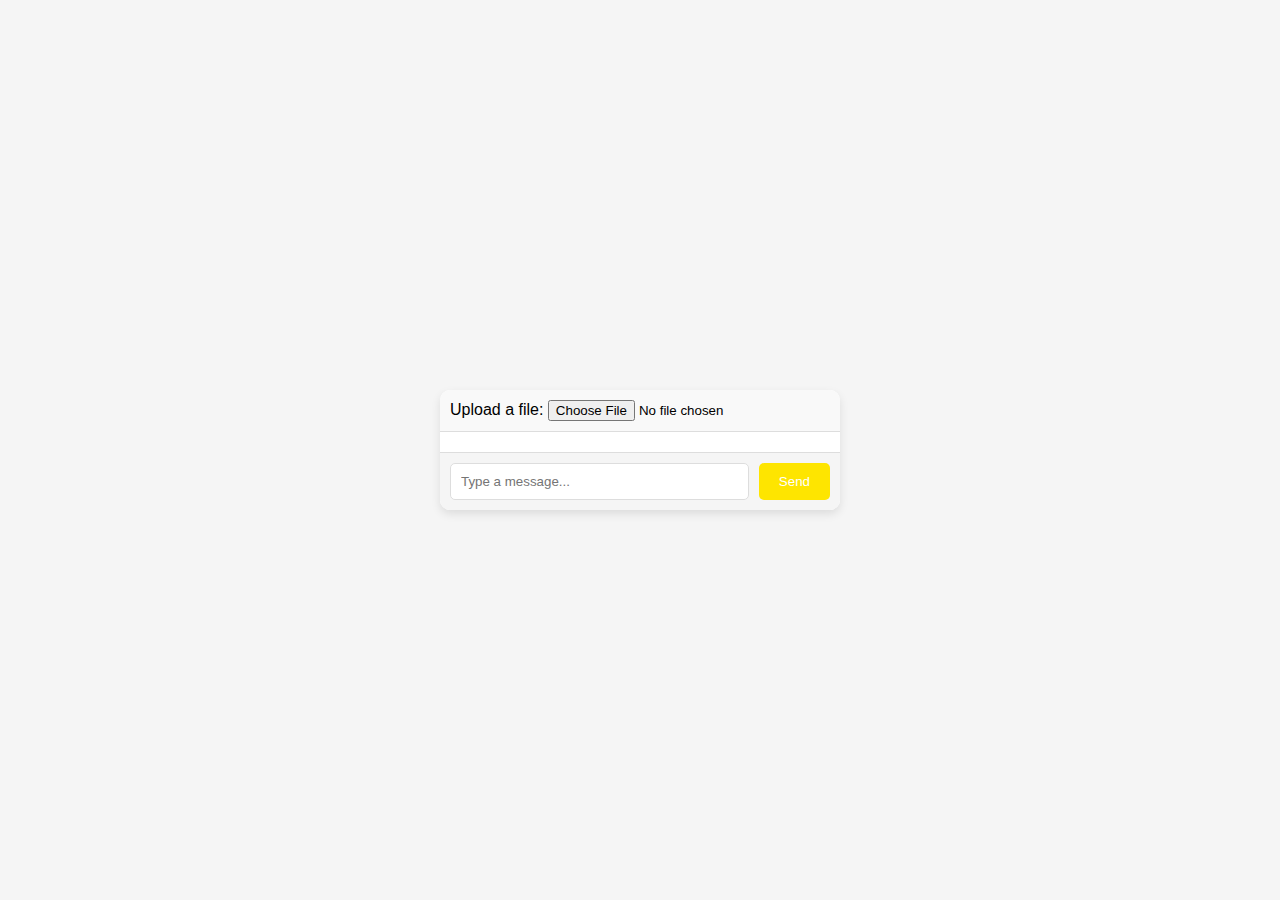
<file: chatbot/frontend/index.html>
<!DOCTYPE html>
<html lang="en">
  <head>
    <meta charset="UTF-8" />
    <meta name="viewport" content="width=device-width, initial-scale=1.0" />
    <title>ChatApp</title>
    <link rel="stylesheet" href="styles.css" />
  </head>
  <body>
    <div class="chat-container">
      <div class="upload-section">
        <label for="file-upload">Upload a file:</label>
        <input type="file" id="file-upload" />
      </div>
      <div class="chat-window">
        <div id="messages" class="messages"></div>
      </div>
      <div class="chat-input-area">
        <input type="text" id="chat-input" placeholder="Type a message..." />
        <button id="send-btn">Send</button>
      </div>
    </div>
    <script src="script.js"></script>
  </body>
</html>
</file>
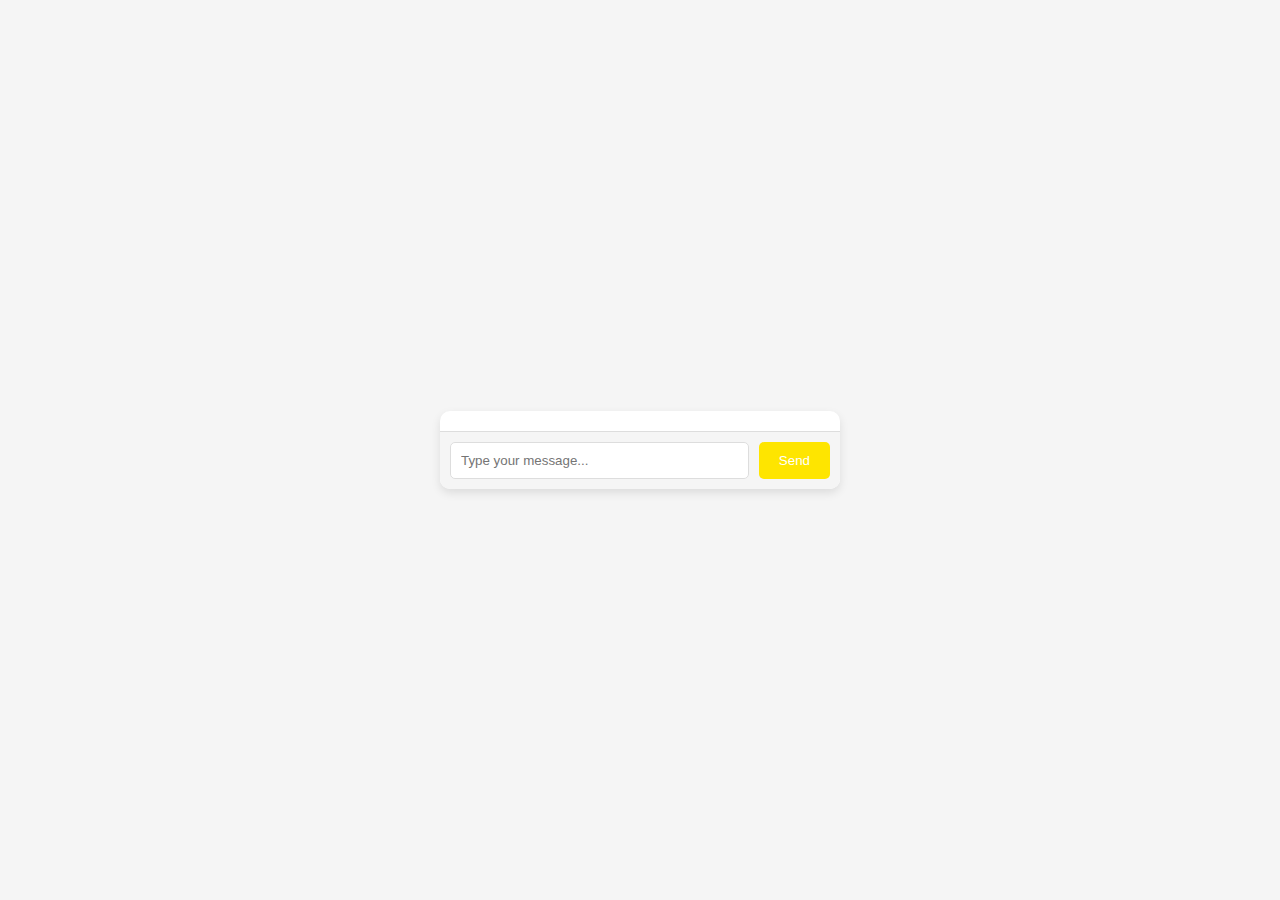
<file: chatbot/frontend/chatbot.html>
<!DOCTYPE html>
<html lang="en">
  <head>
    <meta charset="UTF-8" />
    <meta name="viewport" content="width=device-width, initial-scale=1.0" />
    <title>Chatbot</title>
    <link rel="stylesheet" href="chatbot.css" />
  </head>
  <body>
    <div class="chat-container">
      <div id="chat-window" class="chat-window">
        <div id="chat-messages" class="chat-messages"></div>
      </div>
      <div class="chat-input-area">
        <input type="text" id="user-input" placeholder="Type your message..." />
        <button id="send-btn">Send</button>
      </div>
    </div>
    <script src="chatbot.js"></script>
  </body>
</html>
</file>
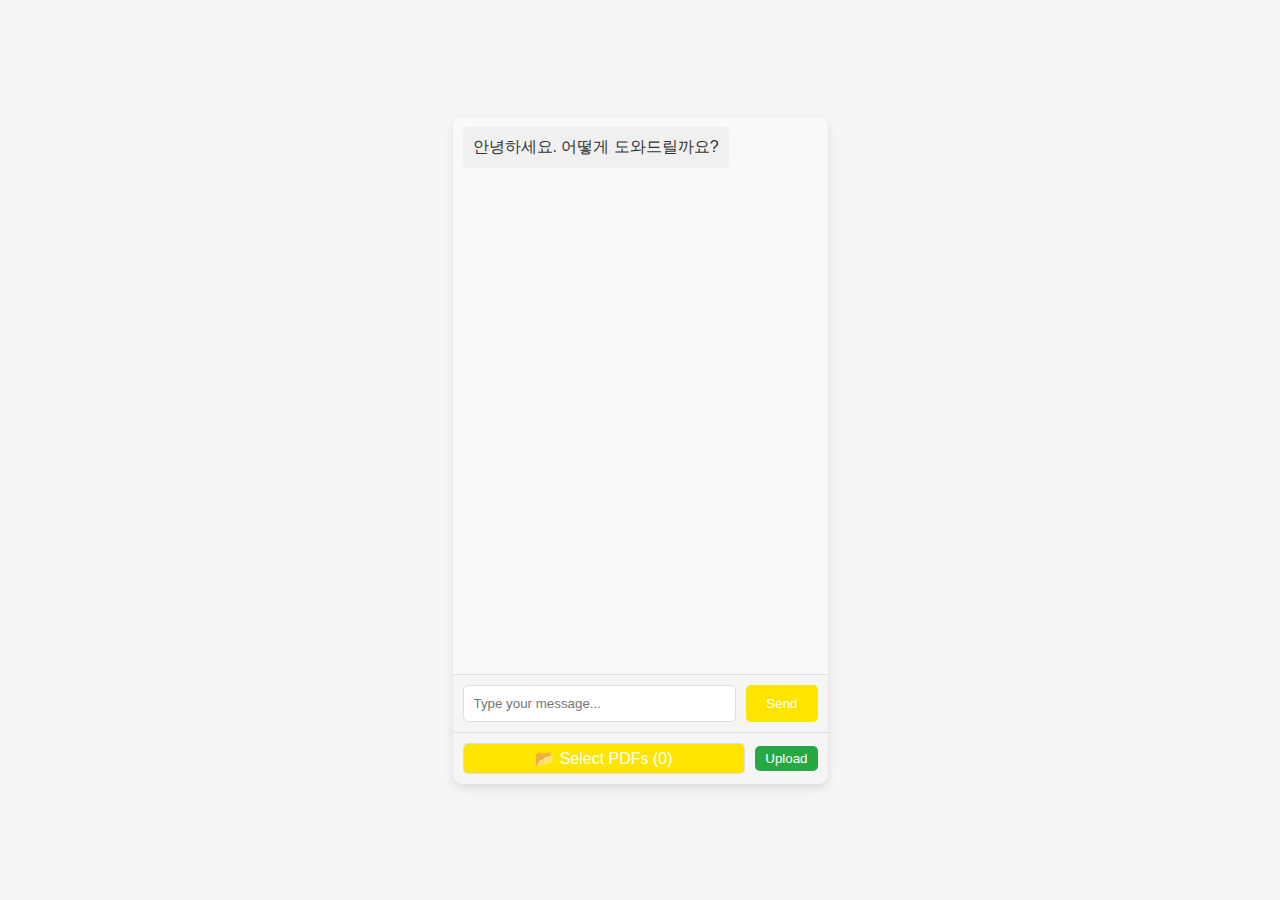
<file: chatbot/frontend/chating.html>
<!DOCTYPE html>
<html lang="en">
  <head>
    <meta charset="UTF-8" />
    <meta name="viewport" content="width=device-width, initial-scale=1.0" />
    <title>Chatbot</title>
    <link rel="stylesheet" href="chating.css" />
  </head>
  <body>
    <div class="chat-container">
      <!-- 대화창 -->
      <div id="chat-window" class="chat-window">
        <div id="chat-messages" class="chat-messages"></div>
      </div>

      <!-- 입력 영역 -->
      <div class="chat-input-area">
        <input type="text" id="user-input" placeholder="Type your message..." />
        <button id="send-btn">Send</button>
      </div>

      <!-- PDF 업로드 -->
      <div class="pdf-upload-area">
        <label for="pdfFiles"
          >📂 Select PDFs <span id="file-count">(0)</span></label
        >
        <input type="file" id="pdfFiles" multiple accept=".pdf" />
        <button id="upload-btn" type="button">Upload</button>
      </div>
    </div>
    <script src="chating.js"></script>
  </body>
</html>
</file>
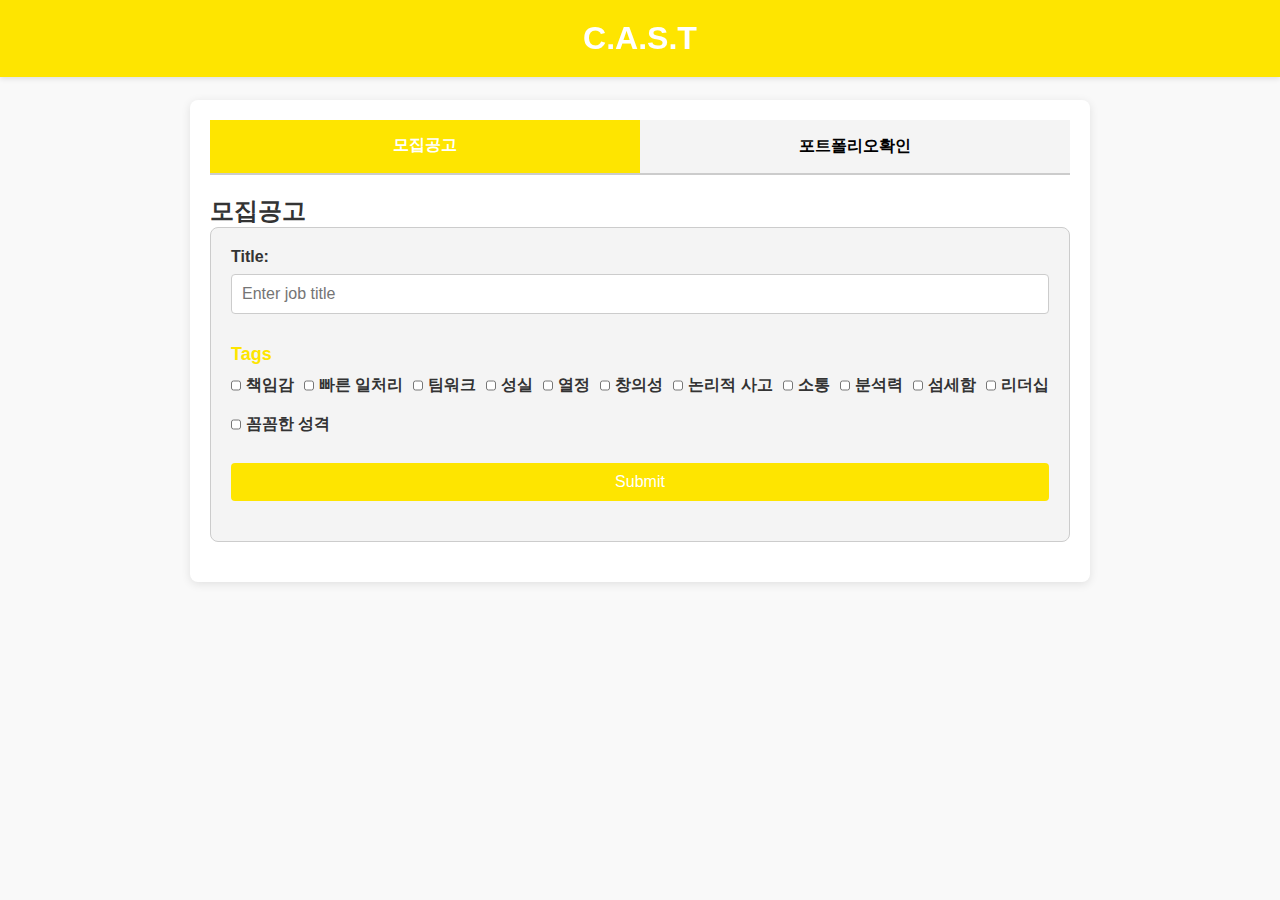
<file: recommend/frontend/rec.html>
<!DOCTYPE html>
<html lang="en">
  <head>
    <meta charset="UTF-8" />
    <meta name="viewport" content="width=device-width, initial-scale=1.0" />
    <link rel="stylesheet" href="rec.css" />
    <title>C.A.S.T</title>
  </head>
  <body>
    <div class="header">
      <h1>C.A.S.T</h1>
    </div>

    <div class="container">
      <!-- Tabs -->
      <div class="tabs">
        <button class="tab-button active" id="jobTab">모집공고</button>
        <button class="tab-button" id="postTab">포트폴리오확인</button>
      </div>

      <!-- 모집공고 콘텐츠 -->
      <div id="jobContent" class="tab-content">
        <h2>모집공고</h2>
        <form id="jobForm" class="form-container">
          <div class="form-section">
            <label for="jobTitle">Title:</label>
            <input type="text" id="jobTitle" placeholder="Enter job title" />
          </div>
          <div class="form-section">
            <h3>Tags</h3>
            <div id="jobTags" class="checkbox-container">
              <!-- Tags will be dynamically populated by JavaScript -->
            </div>
          </div>
          <div class="form-section">
            <button type="button" id="jobSubmitButton">Submit</button>
          </div>
        </form>
        <!-- 모집공고 결과 표시 -->
        <div id="jobResults" class="results-container"></div>
      </div>

      <!-- 포트폴리오 콘텐츠 -->
      <div id="postContent" class="tab-content hidden">
        <h2>포트폴리오확인</h2>
        <form id="postForm" class="form-container">
          <div class="form-section">
            <label for="postTitle">Title:</label>
            <input type="text" id="postTitle" placeholder="Enter post title" />
          </div>
          <div class="form-section">
            <h3>Tags</h3>
            <div id="postTags" class="checkbox-container"></div>
          </div>
          <div class="form-section">
            <button type="button" id="postSubmitButton">Submit</button>
          </div>
        </form>
        <!-- 포트폴리오 결과 표시 -->
        <div id="postResults" class="results-container"></div>
      </div>
    </div>

    <script src="rec.js"></script>
  </body>
</html>
</file>
<file: chatbot/frontend/styles.css>
body {
  font-family: Arial, sans-serif;
  margin: 0;
  padding: 0;
  background-color: #f5f5f5;
  display: flex;
  justify-content: center;
  align-items: center;
  height: 100vh;
}

.chat-container {
  width: 400px;
  background-color: #ffffff;
  box-shadow: 0 4px 10px rgba(0, 0, 0, 0.1);
  border-radius: 10px;
  overflow: hidden;
  display: flex;
  flex-direction: column;
}

.upload-section {
  padding: 10px;
  border-bottom: 1px solid #ddd;
  background-color: #f9f9f9;
}

.chat-window {
  flex: 1;
  overflow-y: auto;
  padding: 10px;
  border-bottom: 1px solid #ddd;
}

.messages {
  display: flex;
  flex-direction: column;
  gap: 10px;
}

.message {
  padding: 10px;
  border-radius: 5px;
  max-width: 70%;
}

.user-message {
  align-self: flex-end;
  background-color: #e1f5fe;
  color: #000;
}

.bot-message {
  align-self: flex-start;
  background-color: #f0f0f0;
  color: #333;
}

.chat-input-area {
  display: flex;
  padding: 10px;
  background-color: #f5f5f5;
}

#chat-input {
  flex: 1;
  padding: 10px;
  border: 1px solid #ddd;
  border-radius: 5px;
  margin-right: 10px;
}

#send-btn {
  padding: 10px 20px;
  border: none;
  background-color: #fee500;
  color: white;
  border-radius: 5px;
  cursor: pointer;
}

#send-btn:hover {
  background-color: #0056b3;
}
</file>
<file: chatbot/frontend/chatbot.css>
body {
  font-family: Arial, sans-serif;
  margin: 0;
  padding: 0;
  background-color: #f5f5f5;
  display: flex;
  justify-content: center;
  align-items: center;
  height: 100vh;
}

.chat-container {
  width: 400px;
  background-color: #ffffff;
  box-shadow: 0 4px 10px rgba(0, 0, 0, 0.1);
  border-radius: 10px;
  overflow: hidden;
  display: flex;
  flex-direction: column;
}

.chat-window {
  flex: 1;
  overflow-y: auto;
  padding: 10px;
  border-bottom: 1px solid #ddd;
}

.chat-messages {
  display: flex;
  flex-direction: column;
  gap: 10px;
}

.message {
  padding: 10px;
  border-radius: 5px;
  max-width: 70%;
}

.user-message {
  align-self: flex-end;
  background-color: #e1f5fe;
  color: #000;
}

.bot-message {
  align-self: flex-start;
  background-color: #f0f0f0;
  color: #333;
}

.chat-input-area {
  display: flex;
  padding: 10px;
  background-color: #f5f5f5;
}

#user-input {
  flex: 1;
  padding: 10px;
  border: 1px solid #ddd;
  border-radius: 5px;
  margin-right: 10px;
}

#send-btn {
  padding: 10px 20px;
  border: none;
  background-color: #fee500;
  color: white;
  border-radius: 5px;
  cursor: pointer;
}

#send-btn:hover {
  background-color: #0056b3;
}
</file>
<file: chatbot/frontend/chating.css>
/* 기본 레이아웃 스타일 */
body {
  font-family: Arial, sans-serif;
  margin: 0;
  padding: 0;
  background-color: #f5f5f5;
  display: flex;
  justify-content: center;
  align-items: center;
  height: 100vh;
}

/* 채팅창 */
.chat-container {
  width: 375px;
  height: 667px;
  background-color: #ffffff;
  box-shadow: 0 4px 10px rgba(0, 0, 0, 0.1);
  border-radius: 10px;
  overflow: hidden;
  display: flex;
  flex-direction: column;
}

.chat-window {
  flex: 1;
  overflow-y: auto;
  padding: 10px;
  border-bottom: 1px solid #ddd;
  background-color: #f9f9f9;
}

.chat-messages {
  display: flex;
  flex-direction: column;
  gap: 10px;
}

.message {
  padding: 10px;
  border-radius: 5px;
  max-width: 70%;
}

.user-message {
  align-self: flex-end;
  background-color: #e1f5fe;
  color: #000;
}

.bot-message {
  align-self: flex-start;
  background-color: #f0f0f0;
  color: #333;
}

/* 입력 영역 */
.chat-input-area {
  display: flex;
  padding: 10px;
  background-color: #f5f5f5;
}

#user-input {
  flex: 1;
  padding: 10px;
  border: 1px solid #ddd;
  border-radius: 5px;
  margin-right: 10px;
}

#send-btn {
  padding: 10px 20px;
  border: none;
  background-color: #fee500;
  color: white;
  border-radius: 5px;
  cursor: pointer;
}

#send-btn:hover {
  background-color: #0056b3;
}

/* PDF 업로드 */
.pdf-upload-area {
  padding: 10px;
  display: flex;
  align-items: center;
  justify-content: space-between;
  border-top: 1px solid #ddd;
  background-color: #f5f5f5;
}

.pdf-upload-area label {
  flex: 1;
  padding: 5px;
  cursor: pointer;
  border: 1px solid #ddd;
  border-radius: 5px;
  text-align: center;
  background-color: #fee500;
  color: white;
}

.pdf-upload-area label:hover {
  background-color: #0056b3;
}

.pdf-upload-area input[type="file"] {
  display: none;
}

.pdf-upload-area button {
  margin-left: 10px;
  padding: 5px 10px;
  border: none;
  background-color: #28a745;
  color: white;
  border-radius: 5px;
  cursor: pointer;
}

.pdf-upload-area button:disabled {
  background-color: #ccc;
  cursor: not-allowed;
}

.pdf-upload-area button:hover:enabled {
  background-color: #218838;
}
</file>
<file: recommend/frontend/rec.css>
/* General Reset */
body,
h1,
h2,
h3,
p,
input,
button,
label,
div {
  margin: 0;
  padding: 0;
  box-sizing: border-box;
}

/* Body */
body {
  font-family: Arial, sans-serif;
  background-color: #f9f9f9;
  color: #333;
}

/* Header */
.header {
  position: fixed; /* 상단 고정 */
  top: 0; /* 화면 맨 위에 배치 */
  left: 0;
  width: 100%; /* 화면 너비 */
  background-color: #fee500;
  color: white;
  padding: 20px;
  text-align: center;
  z-index: 1000; /* 다른 요소 위에 표시 */
  box-shadow: 0 2px 5px rgba(0, 0, 0, 0.1); /* 그림자 효과 */
}

/* Container */
.container {
  max-width: 900px;
  margin: 100px auto 20px; /* 헤더 높이만큼 위쪽 여백 추가 (20px padding + 80px 추가) */
  background: white;
  border-radius: 8px;
  box-shadow: 0 2px 10px rgba(0, 0, 0, 0.1);
  padding: 20px;
}

/* Tabs */
.tabs {
  display: flex;
  border-bottom: 2px solid #ccc;
}

.tab-button {
  flex: 1;
  padding: 15px;
  background: #f4f4f4;
  border: none;
  cursor: pointer;
  text-align: center;
  font-size: 16px;
  font-weight: bold;
  transition: background 0.3s;
}

.tab-button.active {
  background: #fee500;
  color: white;
  border-bottom: 2px solid #fee500;
}

/* Tab Content */
.tab-content {
  margin-top: 20px;
}

.hidden {
  display: none;
}

/* Form Container */
.form-container {
  background: #f4f4f4;
  border: 1px solid #ccc;
  border-radius: 8px;
  padding: 20px;
}

.form-section {
  margin-bottom: 20px;
}

.form-section label {
  display: block;
  font-weight: bold;
  margin-bottom: 8px;
}

.form-section input {
  width: 100%;
  padding: 10px;
  margin-bottom: 10px;
  border: 1px solid #ccc;
  border-radius: 4px;
  font-size: 16px;
}

.form-section h3 {
  margin-bottom: 10px;
  font-size: 18px;
  color: #fee500;
}

/* Button */
.form-section button {
  width: 100%;
  padding: 10px 20px;
  background-color: #fee500;
  color: white;
  border: none;
  border-radius: 4px;
  cursor: pointer;
  font-size: 16px;
}

.form-section button:hover {
  background-color: #0056b3;
}

/* Checkbox Container */
.checkbox-container {
  display: flex;
  flex-wrap: wrap;
  gap: 10px;
}

.checkbox-container label {
  display: flex;
  align-items: center;
  gap: 5px;
}

.checkbox-container input[type="checkbox"] {
  margin: 0;
  width: 10px;
}

/* Results Container */
.results-container {
  margin-top: 20px;
  display: grid;
  grid-template-columns: repeat(auto-fit, minmax(250px, 1fr));
  gap: 20px;
}

/* Card */
.result-card {
  background: white;
  border: 1px solid #fee500; /* 파란색 테두리 */
  border-radius: 8px;
  box-shadow: 0 2px 5px rgba(0, 0, 0, 0.1);
  padding: 15px;
  transition: transform 0.3s, border-color 0.3s;
}

.result-card:hover {
  transform: translateY(-5px);
  border-color: #0056b3; /* 호버 시 진한 파란색 테두리 */
}

.result-card h4 {
  font-size: 18px;
  color: #fee500;
  margin-bottom: 10px;
}

.result-card p {
  font-size: 14px;
  color: #555;
  overflow: hidden;
  white-space: nowrap;
  text-overflow: ellipsis;
}
/* Result Item */
.result-item {
  background: #f9f9f9; /* 연한 배경색 */
  border: 1px solid #fee500; /* 파란색 테두리 */
  border-radius: 8px; /* 모서리 둥글게 */
  padding: 15px; /* 내부 여백 */
  margin-bottom: 15px; /* 각 아이템 간 간격 */
  box-shadow: 0 2px 5px rgba(0, 0, 0, 0.1); /* 그림자 효과 */
  transition: transform 0.3s, box-shadow 0.3s; /* 애니메이션 효과 */
}

.result-item:hover {
  transform: translateY(-5px); /* 호버 시 약간 위로 올라감 */
  box-shadow: 0 4px 10px rgba(0, 0, 0, 0.2); /* 호버 시 그림자 증가 */
}

.result-item h3 {
  font-size: 18px; /* 제목 크기 */
  color: #fee500; /* 제목 색상 */
  margin-bottom: 10px; /* 제목과 본문 간격 */
}

.result-item p {
  font-size: 14px; /* 본문 크기 */
  color: #555; /* 본문 색상 */
  margin-bottom: 8px; /* 각 줄 간 간격 */
}
</file>
